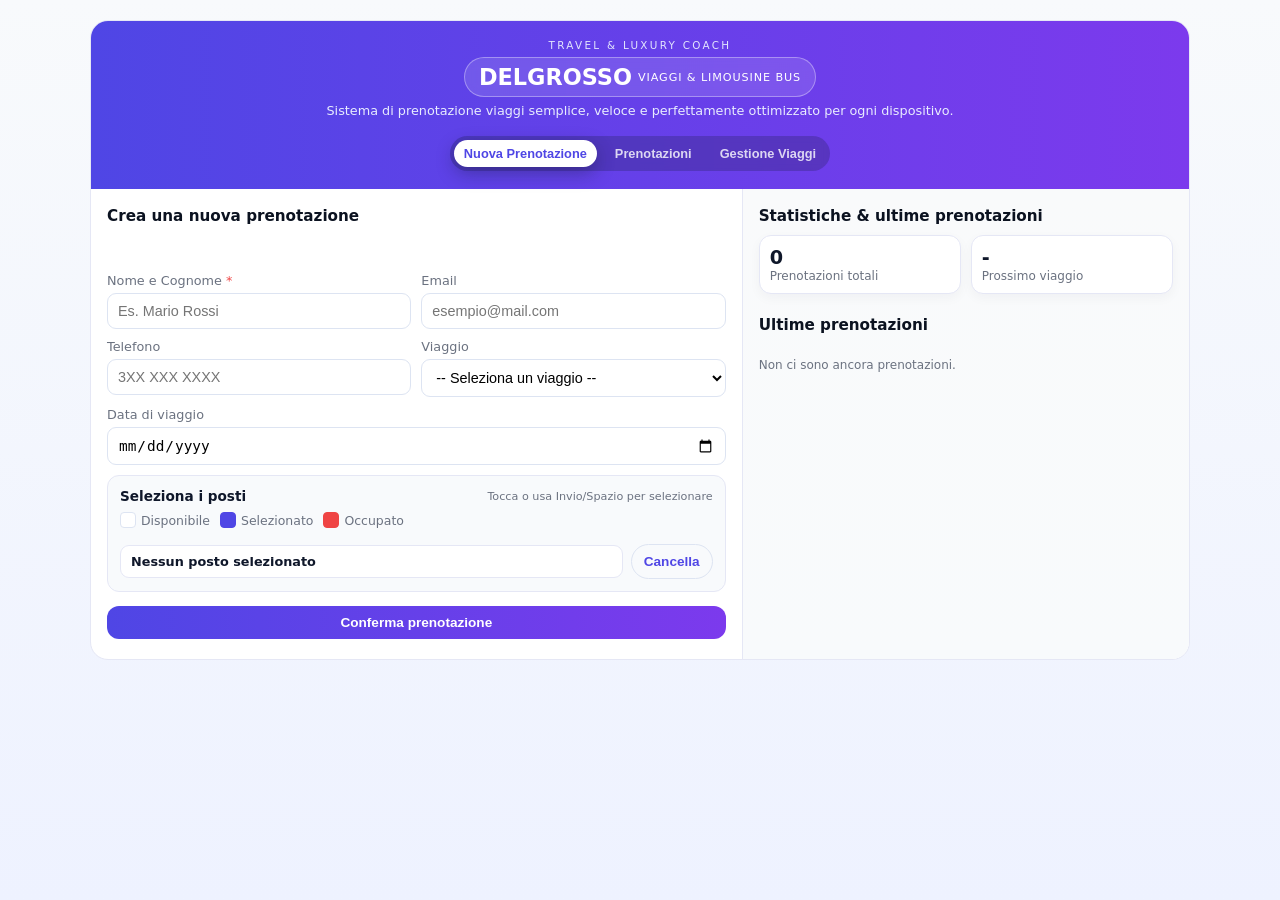
<file: index.html>
<!doctype html>
<html lang="it">
<head>
  <meta charset="utf-8">
  <meta name="viewport" content="width=device-width,initial-scale=1">
  <title>DELGROSSO VIAGGI & LIMOUSINE BUS - Prenotazioni</title>
  <meta name="description" content="Sistema di prenotazione viaggi per Delgrosso Viaggi & Limousine Bus, responsive e accessibile da tutti i dispositivi.">
  <style>
    :root{
      --brand-1:#4f46e5; /* indigo */
      --brand-2:#7c3aed; /* purple */
      --accent:#10b981; /* green */
      --danger:#ef4444; /* red */
      --muted:#6b7280;
      --bg: #f8fafc;
      --card:#ffffff;
      --shadow: 0 8px 24px rgba(15,23,42,0.08);
      --radius:12px;
      --maxw:1100px;
      font-family: system-ui, -apple-system, BlinkMacSystemFont, "Segoe UI", sans-serif;
    }

    *{box-sizing:border-box}
    html,body{height:100%}
    body{
      margin:0;
      background:linear-gradient(180deg,var(--bg),#eef2ff);
      color:#0f172a;
      -webkit-font-smoothing:antialiased;
      padding:20px 14px;
      display:flex;
      justify-content:center;
      align-items:flex-start;
    }

    .app{
      width:100%;
      max-width:var(--maxw);
      background:var(--card);
      border-radius:18px;
      box-shadow:var-shadow;
      overflow:hidden;
      display:grid;
      grid-template-columns:1.6fr 1.1fr;
      min-height:520px;
      border:1px solid #e5e7f5;
    }

    header{
      grid-column:1 / -1;
      padding:18px 20px;
      background:linear-gradient(90deg,var(--brand-1),var(--brand-2));
      color:white;
      display:flex;
      flex-direction:column;
      gap:14px;
    }

    .header-top{
      display:flex;
      flex-direction:column;
      align-items:center;
      text-align:center;
      gap:6px;
    }

    .header-badge{
      letter-spacing:0.22em;
      text-transform:uppercase;
      font-size:0.65rem;
      color:rgba(239,246,255,0.9);
    }

    .brand-title{
      font-size:1.4rem;
      font-weight:900;
      display:inline-flex;
      align-items:center;
      justify-content:center;
      padding:6px 14px;
      border-radius:999px;
      background:rgba(255,255,255,0.12);
      border:1px solid rgba(255,255,255,0.35);
      backdrop-filter:blur(6px);
    }

    .brand-title span:first-child{
      font-weight:900;
    }
    .brand-title span:last-child{
      font-weight:400;
      letter-spacing:0.08em;
      text-transform:uppercase;
      font-size:0.7rem;
      margin-left:6px;
    }

    .header-subtitle{
      font-size:0.8rem;
      color:rgba(239,246,255,0.95);
    }

    .header-bottom{
      display:flex;
      justify-content:center;
      margin-top:4px;
    }

    nav.tabs{
      display:inline-flex;
      gap:8px;
      padding:4px;
      border-radius:999px;
      background:rgba(15,23,42,0.22);
      backdrop-filter:blur(4px);
    }

    .tab{
      background:transparent;
      border:0;
      color:rgba(255,255,255,0.8);
      padding:6px 10px;
      border-radius:999px;
      cursor:pointer;
      font-weight:600;
      font-size:0.8rem;
      transition:all .15s ease-out;
    }
    .tab[aria-current="true"]{
      background:white;
      color:var(--brand-1);
      box-shadow:0 6px 18px rgba(15,23,42,0.35);
    }

    main{
      padding:18px 16px 20px;
    }

    aside.sidebar{
      background:linear-gradient(180deg,#f9fafb,#f8fafc);
      padding:18px 16px 20px;
      border-left:1px solid #e5e7f5;
    }

    .section-title{
      font-weight:700;
      margin-bottom:10px;
      color:#0b1220;
      font-size:0.95rem;
    }

    form .row{
      display:grid;
      grid-template-columns:1fr 1fr;
      gap:10px;
      margin-bottom:10px;
    }

    .field{
      display:flex;
      flex-direction:column;
    }

    label{
      font-size:0.8rem;
      color:var(--muted);
      margin-bottom:5px;
    }

    input[type="text"],
    input[type="email"],
    input[type="tel"],
    input[type="date"],
    select,
    input[type="number"]{
      padding:9px 10px;
      border-radius:9px;
      border:1px solid #dde4f2;
      background:white;
      font-size:0.9rem;
    }
    input:focus,select:focus{
      outline:2px solid rgba(79,70,229,0.18);
      border-color:var(--brand-1);
    }

    .seats-panel{
      margin-top:10px;
      background:#f8fafc;
      padding:12px;
      border-radius:12px;
      border:1px solid #e5e7f5;
    }
    .seats-grid{
      display:grid;
      grid-template-columns:repeat(4,1fr);
      gap:8px;
      justify-items:center;
      margin-top:6px;
    }
    .seat{
      width:42px;
      height:42px;
      border-radius:9px;
      border:1px solid #dde4f2;
      display:flex;
      align-items:center;
      justify-content:center;
      font-weight:700;
      font-size:0.8rem;
      cursor:pointer;
      background:white;
      transition:all .1s ease-out;
    }
    .seat[aria-occupied="true"]{
      background:var(--danger);
      color:white;
      cursor:not-allowed;
      opacity:0.85;
    }
    .seat[aria-selected="true"]{
      background:var(--brand-1);
      color:white;
      transform:scale(1.05);
      border-color:var(--brand-1);
    }

    .legend{
      display:flex;
      flex-wrap:wrap;
      gap:10px;
      align-items:center;
      margin:8px 0 4px;
      font-size:0.78rem;
      color:var(--muted);
    }
    .legend .box{
      width:16px;height:16px;
      border-radius:4px;
      border:1px solid #dde4f2;
    }

    .selected-display{
      padding:8px 10px;
      border-radius:9px;
      background:white;
      border:1px solid #e5e7f5;
      font-weight:600;
      font-size:0.8rem;
      flex:1;
    }

    .btn{
      display:inline-block;
      padding:9px 12px;
      border-radius:999px;
      border:0;
      background:linear-gradient(90deg,var(--brand-1),var(--brand-2));
      color:white;
      font-weight:700;
      cursor:pointer;
      font-size:0.85rem;
      transition:all .12s ease-out;
    }
    .btn:hover{
      filter:brightness(1.05);
      transform:translateY(-1px);
      box-shadow:0 8px 18px rgba(79,70,229,0.35);
    }
    .btn.secondary{
      background:transparent;
      color:var(--brand-1);
      border:1px solid #dde4f2;
      box-shadow:none;
    }
    .btn.secondary:hover{
      background:#eef2ff;
      transform:none;
      box-shadow:none;
    }
    .btn.block{
      width:100%;
      border-radius:12px;
    }

    .stats{
      display:flex;
      gap:10px;
      flex-direction:column;
    }
    .stat-grid{
      display:grid;
      grid-template-columns:1fr 1fr;
      gap:10px;
    }
    .stat-card{
      background:white;
      padding:10px;
      border-radius:12px;
      border:1px solid #e5e7f5;
      box-shadow:0 4px 12px rgba(15,23,42,0.04);
    }
    .stat-card .value{
      font-size:1.2rem;
      font-weight:800;
    }
    .stat-card .label{
      font-size:0.75rem;
      color:var(--muted);
    }

    .bookings-list{
      margin-top:10px;
      max-height:52vh;
      overflow:auto;
    }
    .booking-card{
      padding:9px;
      border-radius:9px;
      border-left:4px solid var(--brand-1);
      background:#fff;
      margin-bottom:8px;
      box-shadow:0 4px 10px rgba(15,23,42,0.04);
    }
    .booking-card h4{
      margin:0;
      font-size:0.9rem;
      font-weight:700;
    }
    .booking-card p{
      margin:2px 0;
      font-size:0.75rem;
      color:var(--muted);
    }

    .trip-card{
      padding:8px;
      border-radius:9px;
      border-left:4px solid var(--brand-2);
      background:#fff;
      margin-bottom:8px;
      box-shadow:0 4px 10px rgba(15,23,42,0.03);
    }

    .pill-input{
      border-radius:999px;
      padding:7px 10px;
      border:1px solid #dde4f2;
      font-size:0.78rem;
      flex:1;
    }

    #alert{
      min-height:28px;
      margin-bottom:10px;
      font-size:0.8rem;
    }

    @media (max-width:1000px){
      .app{
        grid-template-columns:1fr;
        min-height:unset;
      }
      aside.sidebar{
        border-left:none;
        border-top:1px solid #e5e7f5;
      }
      header{
        padding:16px 14px;
      }
    }

    @media (max-width:640px){
      body{
        padding:12px 8px;
      }
      .brand-title{
        font-size:1.05rem;
      }
      .brand-title span:last-child{
        font-size:0.6rem;
      }
      nav.tabs{
        width:100%;
        justify-content:space-between;
      }
      .tab{
        flex:1;
        text-align:center;
        font-size:0.7rem;
        padding:6px 4px;
      }
      form .row{
        grid-template-columns:1fr;
      }
      .seats-grid{
        grid-template-columns:repeat(4,1fr);
      }
      .seat{
        width:38px;height:38px;
      }
    }

    .seat:focus{
      outline:3px solid rgba(79,70,229,0.25);
      transform:translateY(-1px);
    }

    .panel{display:none;}
    .panel.active{display:block;}

  </style>
</head>
<body>
  <div class="app" role="application" aria-label="Sistema prenotazioni autobus Delgrosso Viaggi & Limousine Bus">
    <header>
      <div class="header-top">
        <div class="header-badge">Travel &amp; Luxury Coach</div>
        <div class="brand-title">
          <span>DELGROSSO</span>
          <span>VIAGGI &amp; LIMOUSINE BUS</span>
        </div>
        <div class="header-subtitle">
          Sistema di prenotazione viaggi semplice, veloce e perfettamente ottimizzato per ogni dispositivo.
        </div>
      </div>
      <div class="header-bottom">
        <nav class="tabs" aria-label="Sezioni">
          <button class="tab" id="tab-booking" aria-current="true" data-target="booking">Nuova Prenotazione</button>
          <button class="tab" id="tab-bookings" data-target="bookings">Prenotazioni</button>
          <button class="tab" id="tab-admin" data-target="admin">Gestione Viaggi</button>
        </nav>
      </div>
    </header>

    <main>
      <section id="panel-booking" class="panel active" role="region" aria-labelledby="tab-booking">
        <div class="section-title">Crea una nuova prenotazione</div>

        <div id="alert" role="status" aria-live="polite"></div>

        <form id="bookingForm">
          <div class="row">
            <div class="field">
              <label for="passengerName">Nome e Cognome <span aria-hidden="true" style="color:var(--danger)">*</span></label>
              <input id="passengerName" name="passengerName" type="text" required autocomplete="name" placeholder="Es. Mario Rossi">
            </div>
            <div class="field">
              <label for="passengerEmail">Email</label>
              <input id="passengerEmail" name="passengerEmail" type="email" required autocomplete="email" placeholder="esempio@mail.com">
            </div>
          </div>

          <div class="row">
            <div class="field">
              <label for="phoneNumber">Telefono</label>
              <input id="phoneNumber" name="phoneNumber" type="tel" inputmode="tel" placeholder="3XX XXX XXXX">
            </div>
            <div class="field">
              <label for="selectedTrip">Viaggio</label>
              <select id="selectedTrip" name="selectedTrip" required aria-required="true"></select>
            </div>
          </div>

          <div class="field" style="margin-bottom:10px">
            <label for="travelDate">Data di viaggio</label>
            <input id="travelDate" name="travelDate" type="date" required>
          </div>

          <div class="seats-panel" aria-live="polite">
            <div style="display:flex;justify-content:space-between;align-items:center;gap:6px;">
              <strong style="font-size:0.85rem">Seleziona i posti</strong>
              <small class="note" style="color:var(--muted);font-size:0.7rem">Tocca o usa Invio/Spazio per selezionare</small>
            </div>

            <div class="legend" aria-hidden="false">
              <span style="display:flex;gap:5px;align-items:center">
                <span class="box" style="background:white;border:1px solid #dde4f2"></span> Disponibile
              </span>
              <span style="display:flex;gap:5px;align-items:center">
                <span class="box" style="background:var(--brand-1);border-color:var(--brand-1)"></span> Selezionato
              </span>
              <span style="display:flex;gap:5px;align-items:center">
                <span class="box" style="background:var(--danger);border-color:var(--danger)"></span> Occupato
              </span>
            </div>

            <div id="seatsGrid" class="seats-grid" role="grid" aria-label="Mappa posti"></div>

            <div style="margin-top:10px;display:flex;gap:8px;align-items:center;flex-wrap:wrap">
              <div class="selected-display" id="selectedSeatsDisplay">Nessun posto selezionato</div>
              <button class="btn secondary" type="button" id="clearSeats">Cancella</button>
            </div>
          </div>

          <div style="margin-top:14px">
            <button type="submit" class="btn block">Conferma prenotazione</button>
          </div>
        </form>
      </section>

      <section id="panel-bookings" class="panel" role="region" aria-labelledby="tab-bookings">
        <div class="section-title">Le mie prenotazioni (Accesso Amministratore)</div>

        <div style="display:flex;gap:8px;align-items:center;margin-bottom:8px;flex-wrap:wrap">
          <input id="filterEmail" class="pill-input" placeholder="Filtra per email">
          <button class="btn secondary" id="exportCsvBtn" type="button">Esporta CSV</button>
        </div>

        <div id="bookingsListMain" class="bookings-list" aria-live="polite"></div>
      </section>

      <section id="panel-admin" class="panel" role="region" aria-labelledby="tab-admin">
        <div class="section-title">Gestione viaggi (Accesso Amministratore)</div>

        <button class="btn secondary" id="adminLogoutBtn" type="button" style="margin-bottom:10px;">Logout Amministratore</button>
        
        <div style="background:#f8fafc;border-radius:12px;border:1px solid #e5e7f5;padding:10px;margin-bottom:10px">
          <div class="row">
            <div class="field">
              <label for="newTripName">Nome viaggio</label>
              <input id="newTripName" placeholder="Es. Firenze → Venezia">
            </div>
            <div class="field">
              <label for="newTripPrice">Prezzo (€)</label>
              <input id="newTripPrice" type="number" min="0" step="0.01">
            </div>
          </div>
          <div class="row">
            <div class="field">
              <label for="newTripBusType">Tipo autobus</label>
              <select id="newTripBusType">
                <option value="">-- Seleziona --</option>
                <option value="GT53">GT - 53 posti</option>
                <option value="GT63">GT - 63 posti</option>
              </select>
            </div>
          </div>
          <div style="margin-top:6px">
            <button class="btn" id="addTrip" type="button">Aggiungi viaggio</button>
          </div>
        </div>

        <div id="tripsList"></div>
      </section>
    </main>

    <aside class="sidebar" role="complementary">
      <div class="section-title">Statistiche &amp; ultime prenotazioni</div>

      <div class="stats">
        <div class="stat-grid">
          <div class="stat-card">
            <div class="value" id="totalBookings">0</div>
            <div class="label">Prenotazioni totali</div>
          </div>
          <div class="stat-card">
            <div class="value" id="nextTripCount">-</div>
            <div class="label">Prossimo viaggio</div>
          </div>
        </div>

        <div class="section-title" style="margin-top:12px;margin-bottom:4px">Ultime prenotazioni</div>
        <div class="bookings-list" id="bookingsListSide" aria-live="polite"></div>
      </div>
    </aside>
  </div>

  <script>
    // ---- DATI E COSTANTI ----
    const busTypes = {
      'GT53': {name:'Pullman GT - 53 Posti', seats:53},
      'GT63': {name:'Pullman GT - 63 Posti', seats:63}
    };

    const STORAGE_KEYS = {
      trips: 'delgrosso_trips',
      bookings: 'delgrosso_bookings'
    };

    let trips = [];
    let bookings = [];
    let selectedSeats = [];

    // ===========================================
    // ---- SICUREZZA AMMINISTRATORE ----
    // ===========================================
    const ADMIN_PIN = '1234'; // PIN per l'accesso amministrativo (CAMBIARE IN PRODUZIONE)
    let isAdminLoggedIn = false;
    // -------------------------------------------------


    const selectedTripEl = document.getElementById('selectedTrip');
    const seatsGrid = document.getElementById('seatsGrid');
    const selectedSeatsDisplay = document.getElementById('selectedSeatsDisplay');
    const bookingForm = document.getElementById('bookingForm');
    const alertEl = document.getElementById('alert');
    const tabs = document.querySelectorAll('.tab');

    function loadInitialData(){
      try{
        const storedTrips = localStorage.getItem(STORAGE_KEYS.trips);
        const storedBookings = localStorage.getItem(STORAGE_KEYS.bookings);
        if(storedTrips){
          trips = JSON.parse(storedTrips);
        }else{
          trips = [
            {id:1,name:'Milano → Roma',busType:'GT53',price:35},
            {id:2,name:'Roma → Napoli',busType:'GT63',price:28}
          ];
        }
        if(storedBookings){
          bookings = JSON.parse(storedBookings);
        }else{
          bookings = [];
        }
      }catch(e){
        trips = [
          {id:1,name:'Milano → Roma',busType:'GT53',price:35},
          {id:2,name:'Roma → Napoli',busType:'GT63',price:28}
        ];
        bookings = [];
      }
    }

    function save(){
      localStorage.setItem(STORAGE_KEYS.trips, JSON.stringify(trips));
      localStorage.setItem(STORAGE_KEYS.bookings, JSON.stringify(bookings));
    }

    function renderTripOptions(){
      selectedTripEl.innerHTML = '<option value="">-- Seleziona un viaggio --</option>';
      trips.forEach(t=>{
        const opt = document.createElement('option');
        opt.value = t.id;
        const seats = busTypes[t.busType] ? busTypes[t.busType].seats : '-';
        opt.textContent = t.name + ' (' + seats + ' posti - €' + Number(t.price || 0).toFixed(2) + ')';
        selectedTripEl.appendChild(opt);
      });
    }

    function getCurrentTrip(){
      const id = parseInt(selectedTripEl.value);
      if(!id) return null;
      return trips.find(t=>t.id === id) || null;
    }

    function renderSeats(){
      const trip = getCurrentTrip();
      seatsGrid.innerHTML = '';
      selectedSeats = [];
      if(!trip){
        updateSelectedDisplay();
        return;
      }
      const seatsCount = busTypes[trip.busType] ? busTypes[trip.busType].seats : 0;
      const occupied = bookings.filter(b=>b.tripId===trip.id).flatMap(b=>b.seats);

      for(let i=1;i<=seatsCount;i++){
        const btn = document.createElement('button');
        btn.className='seat';
        btn.type='button';
        btn.textContent=i;
        btn.setAttribute('role','gridcell');
        btn.tabIndex=0;
        if(occupied.includes(i)){
          btn.setAttribute('aria-occupied','true');
          btn.disabled = true;
        }
        btn.addEventListener('click',()=>toggleSeat(i,btn));
        btn.addEventListener('keydown',(e)=>{
          if(e.key==='Enter' || e.key===' '){
            e.preventDefault();
            btn.click();
          }
        });
        seatsGrid.appendChild(btn);
      }
      updateSelectedDisplay();
    }

    function toggleSeat(n,el){
      if(el && el.getAttribute('aria-occupied')==='true') return;
      const idx = selectedSeats.indexOf(n);
      if(idx>-1){
        selectedSeats.splice(idx,1);
        if(el) el.removeAttribute('aria-selected');
      }else{
        selectedSeats.push(n);
        if(el) el.setAttribute('aria-selected','true');
      }
      updateSelectedDisplay();
    }

    function updateSelectedDisplay(){
      if(selectedSeats.length===0){
        selectedSeatsDisplay.textContent='Nessun posto selezionato';
      }else{
        selectedSeatsDisplay.textContent='✓ Posti selezionati: ' + selectedSeats.slice().sort((a,b)=>a-b).join(', ');
      }
    }

    function showAlert(msg,type){
      alertEl.textContent='';
      if(!msg){ return; }
      const div = document.createElement('div');
      div.textContent = msg;
      div.style.padding='8px 10px';
      div.style.borderRadius='999px';
      div.style.fontSize='0.8rem';
      if(type==='error'){
        div.style.background='rgba(239,68,68,0.08)';
        div.style.color='var(--danger)';
        div.style.border='1px solid rgba(239,68,68,0.35)';
      }else{
        div.style.background='rgba(16,185,129,0.08)';
        div.style.color='var(--brand-1)';
        div.style.border='1px solid rgba(16,185,129,0.35)';
      }
      alertEl.appendChild(div);
      setTimeout(()=>{ if(alertEl.contains(div)) alertEl.removeChild(div); },4000);
    }
    
    // ====================================================
    // ---- FUNZIONE DI LOGIN AMMINISTRATORE ----
    // ====================================================
    function promptForAdminLogin(callback){
      if(isAdminLoggedIn){
        callback();
        return;
      }

      const pin = prompt("🔐 Inserisci il PIN Amministratore per accedere:");
      if(pin === ADMIN_PIN){
        isAdminLoggedIn = true;
        showAlert('Accesso Amministratore effettuato','success');
        callback();
      }else if(pin !== null && pin.trim() !== ''){
        showAlert('PIN Amministratore errato. Accesso negato.','error');
      }
      // Se l'utente annulla o lascia vuoto, non fare nulla e non cambiare pannello.
    }
    // --------------------------------------------------------

    bookingForm.addEventListener('submit',function(e){
      e.preventDefault();
      const name = document.getElementById('passengerName').value.trim();
      const email = document.getElementById('passengerEmail').value.trim();
      const phone = document.getElementById('phoneNumber').value.trim();
      const travelDate = document.getElementById('travelDate').value;
      const trip = getCurrentTrip();

      if(!trip || selectedSeats.length===0){
        showAlert('Seleziona un viaggio e almeno un posto','error');
        return;
      }

      const booking = {
        id: Date.now(),
        tripId: trip.id,
        tripName: trip.name,
        busType: trip.busType,
        passengerName: name,
        passengerEmail: email,
        phoneNumber: phone,
        seats: selectedSeats.slice(),
        travelDate: travelDate,
        bookingDate: new Date().toISOString()
      };

      bookings.push(booking);
      save();
      bookingForm.reset();
      selectedSeats = [];
      renderSeats();
      renderSidebar();
      renderBookingsPanels();
      showAlert('Prenotazione confermata e email di conferma simulata inviata','success');
      console.log('[EMAIL SIMULATA] Prenotazione per', booking.passengerEmail, booking);
    });

    // SIDEBAR & LISTE
    function renderSidebar(){
      document.getElementById('totalBookings').textContent = bookings.length;
      document.getElementById('nextTripCount').textContent = bookings.length || '-';

      const sideList = document.getElementById('bookingsListSide');
      sideList.innerHTML='';
      if(bookings.length===0){
        sideList.innerHTML='<div style="color:var(--muted);font-size:0.75rem;">Non ci sono ancora prenotazioni.</div>';
        return;
      }
      bookings.slice().reverse().forEach(b=>{
        const card = document.createElement('div');
        card.className='booking-card';
        card.innerHTML =
          '<h4>'+ (b.passengerName || 'Senza nome') +'</h4>'+
          '<p>'+ (b.tripName || '') +' — posti '+ (b.seats.join(', ')) +'</p>'+
          '<p style="font-size:0.7rem;color:#9ca3af;">Prenotato il: '+ new Date(b.bookingDate).toLocaleString() +'</p>';
        sideList.appendChild(card);
      });
    }

    function createBookingCard(b,withDelete){
      const card = document.createElement('div');
      card.className='booking-card';
      const title = document.createElement('h4');
      title.textContent = b.passengerName || 'Senza nome';
      const info = document.createElement('p');
      info.textContent = (b.tripName || '') + ' — posti ' + b.seats.join(', ');
      const date1 = document.createElement('p');
      date1.style.fontSize='0.7rem';
      date1.style.color='#9ca3af';
      date1.textContent = 'Data viaggio: ' + (b.travelDate || '-');
      const date2 = document.createElement('p');
      date2.style.fontSize='0.7rem';
      date2.style.color='#9ca3af';
      date2.textContent = 'Prenotato il: ' + new Date(b.bookingDate).toLocaleString();
      card.appendChild(title);
      card.appendChild(info);
      card.appendChild(date1);
      card.appendChild(date2);

      if(withDelete){
        const btnWrap = document.createElement('div');
        btnWrap.style.marginTop='4px';
        const btn = document.createElement('button');
        btn.type='button';
        btn.textContent='Elimina';
        btn.className='btn secondary';
        btn.style.padding='5px 10px';
        btn.style.fontSize='0.7rem';
        btn.addEventListener('click',()=>{
          if(confirm('Eliminare prenotazione?')){
            bookings = bookings.filter(x=>x.id!==b.id);
            save();
            renderSidebar();
            renderBookingsPanels();
            renderSeats();
            showAlert('Prenotazione eliminata','success');
          }
        });
        btnWrap.appendChild(btn);
        card.appendChild(btnWrap);
      }
      return card;
    }

    function renderBookingsPanels(){
      const listMain = document.getElementById('bookingsListMain');
      const filterValue = document.getElementById('filterEmail').value.trim().toLowerCase();

      const base = filterValue
        ? bookings.filter(b=> (b.passengerEmail || '').toLowerCase().includes(filterValue))
        : bookings;

      listMain.innerHTML='';
      if(base.length===0){
        listMain.innerHTML='<div style="color:var(--muted);font-size:0.8rem;">Nessuna prenotazione.</div>';
        return;
      }
      base.slice().reverse().forEach(b=>{
        listMain.appendChild(createBookingCard(b,true));
      });
    }

    // GESTIONE VIAGGI
    document.getElementById('addTrip').addEventListener('click',function(){
      const nameEl = document.getElementById('newTripName');
      const priceEl = document.getElementById('newTripPrice');
      const typeEl = document.getElementById('newTripBusType');
      const name = nameEl.value.trim();
      const price = parseFloat(priceEl.value) || 0;
      const bt = typeEl.value;
      if(!name || !bt){
        showAlert('Compila nome e tipo autobus','error');
        return;
      }
      const newId = trips.length ? Math.max.apply(null, trips.map(t=>t.id)) + 1 : 1;
      trips.push({id:newId,name:name,price:price,busType:bt});
      save();
      renderTripOptions();
      renderTrips();
      nameEl.value='';
      priceEl.value='';
      typeEl.value='';
      showAlert('Viaggio aggiunto','success');
    });

    function renderTrips(){
      const container = document.getElementById('tripsList');
      container.innerHTML='';
      if(trips.length===0){
        container.innerHTML='<div style="color:var(--muted);font-size:0.8rem;">Nessun viaggio configurato.</div>';
        return;
      }
      trips.forEach(t=>{
        const card = document.createElement('div');
        card.className='trip-card';
        const title = document.createElement('div');
        title.style.fontWeight='700';
        title.style.fontSize='0.9rem';
        title.textContent = t.name;
        const info = document.createElement('div');
        info.style.fontSize='0.78rem';
        info.style.color='var(--muted)';
        const busLabel = busTypes[t.busType] ? busTypes[t.busType].name : t.busType;
        info.textContent = busLabel + ' — €' + Number(t.price || 0).toFixed(2);
        const actions = document.createElement('div');
        actions.style.marginTop='6px';
        const btn = document.createElement('button');
        btn.type='button';
        btn.textContent='Elimina';
        btn.className='btn secondary';
        btn.style.padding='5px 10px';
        btn.style.fontSize='0.7rem';
        btn.addEventListener('click',()=>{
          if(confirm('Eliminare viaggio e tutte le prenotazioni correlate?')){
            bookings = bookings.filter(b=>b.tripId!==t.id);
            trips = trips.filter(x=>x.id!==t.id);
            save();
            renderTripOptions();
            renderTrips();
            renderSidebar();
            renderBookingsPanels();
            renderSeats();
            showAlert('Viaggio eliminato','success');
          }
        });
        actions.appendChild(btn);

        card.appendChild(title);
        card.appendChild(info);
        card.appendChild(actions);
        container.appendChild(card);
      });
    }

    // FILTRO EMAIL
    document.getElementById('filterEmail').addEventListener('input',renderBookingsPanels);

    // CANCELLA POSTI
    document.getElementById('clearSeats').addEventListener('click',function(){
      selectedSeats = [];
      renderSeats();
      updateSelectedDisplay();
    });

    // CAMBIO VIAGGIO
    selectedTripEl.addEventListener('change',renderSeats);

    // ESPORTA CSV
    document.getElementById('exportCsvBtn').addEventListener('click',function(){
      if(bookings.length===0){
        showAlert('Non ci sono prenotazioni da esportare','error');
        return;
      }
      const header = [
        'ID','Viaggio','Autobus','Passeggero','Email','Telefono','Posti','Data Viaggio','Data Prenotazione'
      ];
      const rows = bookings.map(b=>[
        b.id,
        b.tripName,
        busTypes[b.busType] ? busTypes[b.busType].name : b.busType,
        b.passengerName,
        b.passengerEmail,
        b.phoneNumber,
        b.seats.join('-'),
        b.travelDate,
        new Date(b.bookingDate).toLocaleString()
      ]);

      const csvContent = [header, ...rows]
        .map(row => row.map(cell => '"' + String(cell).replace(/"/g,'""') + '"').join(';'))
        .join('\n');

      const blob = new Blob([csvContent], {type:'text/csv;charset=utf-8;'});
      const url = URL.createObjectURL(blob);
      const a = document.createElement('a');
      a.href = url;
      a.download = 'prenotazioni_delgrosso.csv';
      document.body.appendChild(a);
      a.click();
      document.body.removeChild(a);
      URL.revokeObjectURL(url);
      showAlert('Esportazione CSV completata','success');
    });

    // ==========================================================
    // TABS (Logica modificata per il check amministratore)
    // ==========================================================
    tabs.forEach(t=>{
      t.addEventListener('click',function(){
        const target = this.dataset.target;

        const performSwitch = () => {
          // Imposta il tab attivo e cambia pannello
          tabs.forEach(x=>x.removeAttribute('aria-current'));
          this.setAttribute('aria-current','true');
          switchPanel(target);
        };

        if(target === 'booking'){
          // La sezione Nuova Prenotazione è sempre accessibile
          performSwitch();
        } else {
          // Le sezioni Prenotazioni e Gestione Viaggi sono protette
          promptForAdminLogin(performSwitch);
        }
      });
    });

    function switchPanel(name){
      document.querySelectorAll('.panel').forEach(p=>p.classList.remove('active'));
      const target = document.getElementById('panel-'+name);
      if(target) target.classList.add('active');
    }

    // ==================================================
    // LOGOUT AMMINISTRATORE
    // ==================================================
    const adminLogoutBtn = document.getElementById('adminLogoutBtn');
    if (adminLogoutBtn) {
        adminLogoutBtn.addEventListener('click',function(){
            if(isAdminLoggedIn){
                isAdminLoggedIn = false;
                showAlert('Logout Amministratore effettuato','success');
                // Torna al pannello Prenotazione e imposta il tab 'booking' come corrente
                document.getElementById('tab-booking').click();
            }
        });
    }
    // ----------------------------------------------------

    // INIT
    loadInitialData();
    renderTripOptions();
    renderSeats();
    renderSidebar();
    renderTrips();
    renderBookingsPanels();
  </script>
</body>
</html>
</file>
